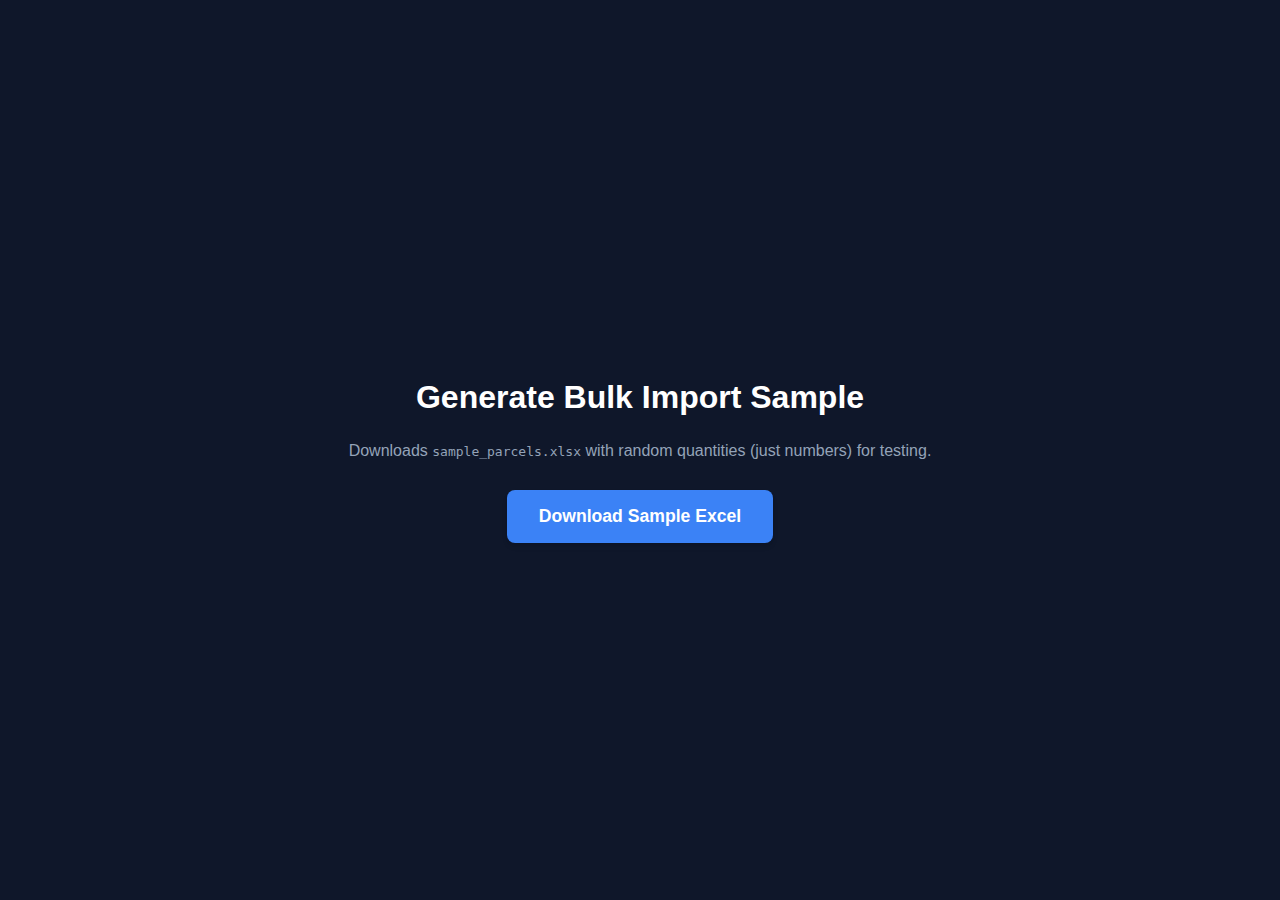
<file: generate_sample.html>
<!DOCTYPE html>
<html lang="en">

<head>
    <meta charset="UTF-8">
    <title>Generate Sample Excel</title>
    <script src="https://cdn.sheetjs.com/xlsx-0.20.1/package/dist/xlsx.full.min.js"></script>
    <style>
        body {
            font-family: 'Segoe UI', sans-serif;
            display: flex;
            flex-direction: column;
            align-items: center;
            justify-content: center;
            height: 100vh;
            background: #0f172a;
            color: white;
            margin: 0;
        }

        h1 {
            margin-bottom: 10px;
        }

        p {
            margin-bottom: 30px;
            color: #94a3b8;
        }

        button {
            padding: 1rem 2rem;
            font-size: 1.1rem;
            font-weight: 600;
            background: #3b82f6;
            color: white;
            border: none;
            border-radius: 8px;
            cursor: pointer;
            transition: background 0.2s;
            box-shadow: 0 4px 6px -1px rgba(0, 0, 0, 0.1), 0 2px 4px -1px rgba(0, 0, 0, 0.06);
        }

        button:hover {
            background: #2563eb;
        }
    </style>
</head>

<body>
    <h1>Generate Bulk Import Sample</h1>
    <p>Downloads <code>sample_parcels.xlsx</code> with random quantities (just numbers) for testing.</p>
    <button id="downloadBtn">Download Sample Excel</button>

    <script>
        document.getElementById('downloadBtn').addEventListener('click', () => {
            // Data Structure: Simple Quantity Import
            const headers = ['Warehouse Name', 'Recloser Qty', 'VT Qty', 'Control Qty', 'Hanger Qty'];
            const data = [headers];

            // Generate rows for 34 warehouses with random data
            for (let i = 1; i <= 34; i++) {
                data.push([
                    `Warehouse ${i}`,       // Matches app logic: "Warehouse 1" -> "wh-1"
                    Math.floor(Math.random() * 4), // Recloser
                    Math.floor(Math.random() * 4), // VT
                    Math.floor(Math.random() * 3), // Control
                    Math.floor(Math.random() * 5)  // Hanger
                ]);
            }

            // Create Workbook
            const wb = XLSX.utils.book_new();
            const ws = XLSX.utils.aoa_to_sheet(data);

            // Adjust column widths for better readability
            ws['!cols'] = [
                { wch: 20 },
                { wch: 15 },
                { wch: 15 },
                { wch: 15 },
                { wch: 15 }
            ];

            XLSX.utils.book_append_sheet(wb, ws, "Bulk Import");

            // Save
            XLSX.writeFile(wb, "sample_parcels.xlsx");
        });
    </script>
</body>

</html>
</file>
